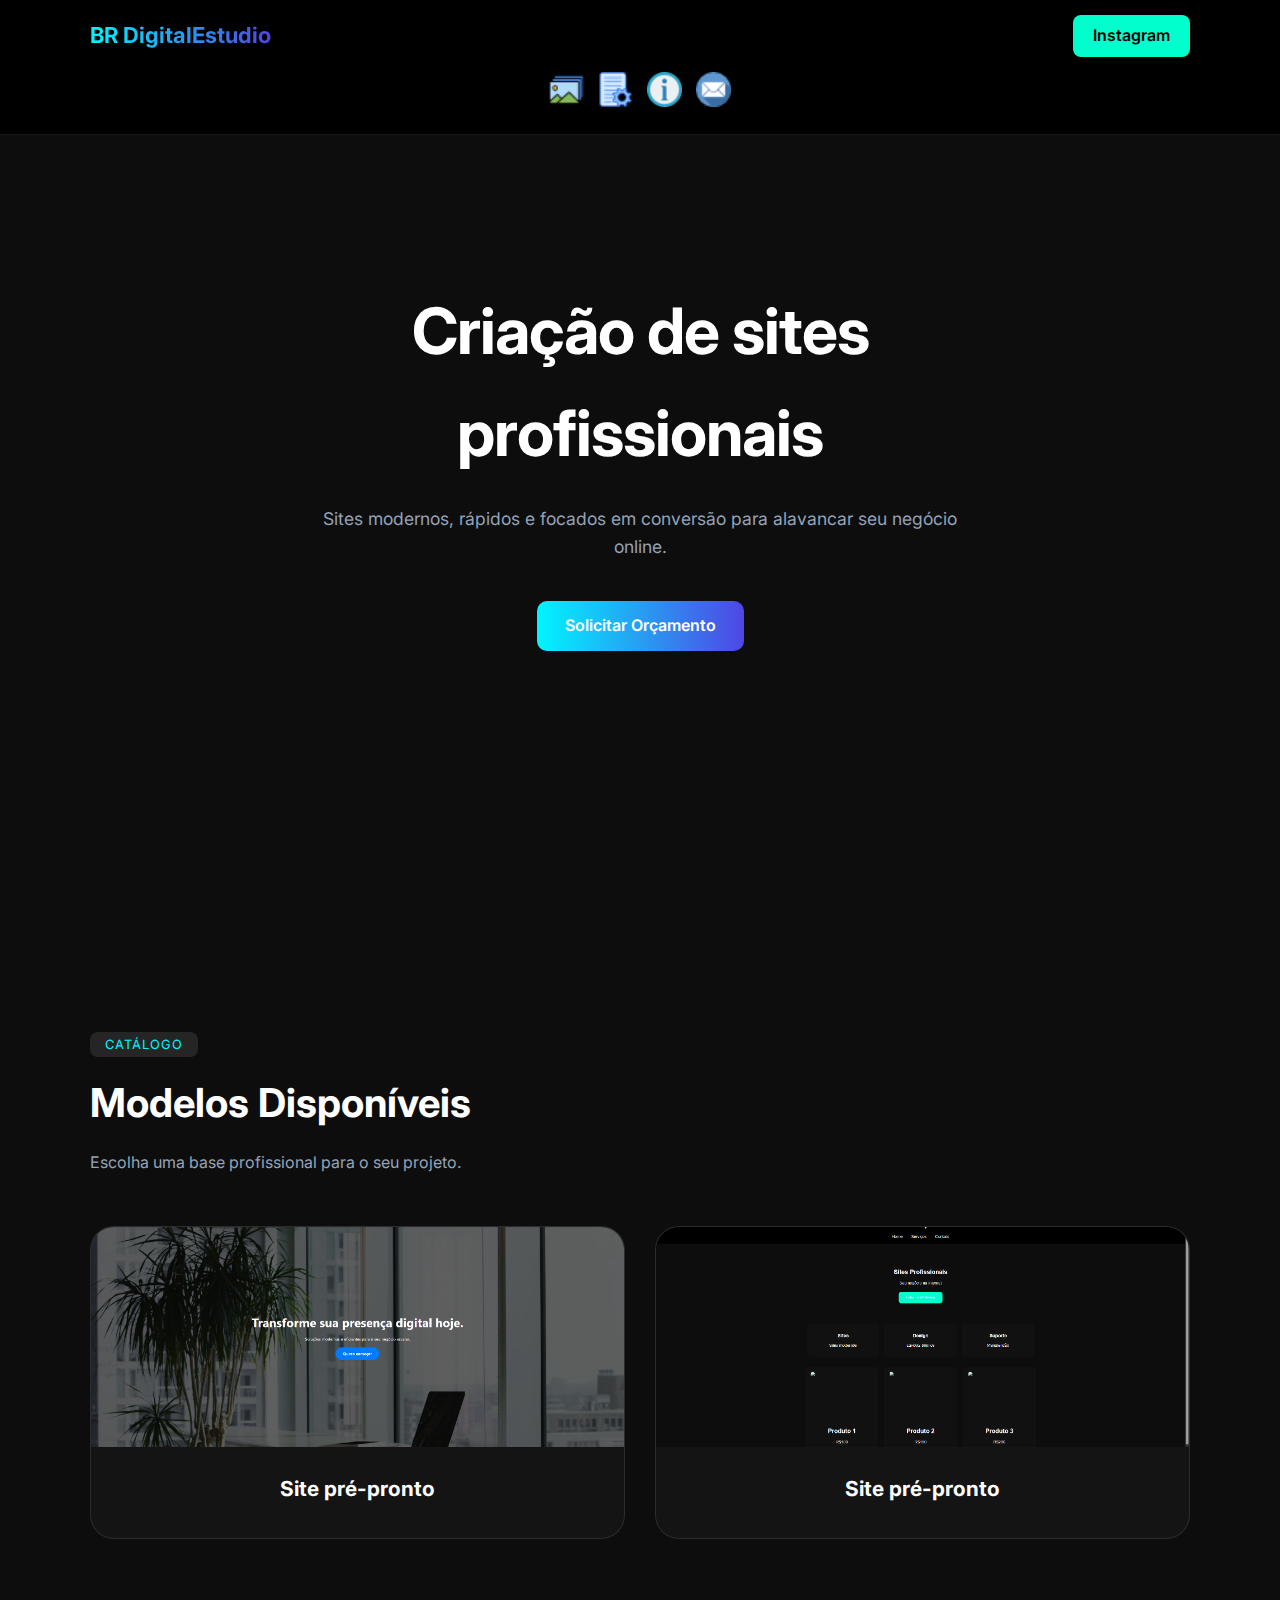
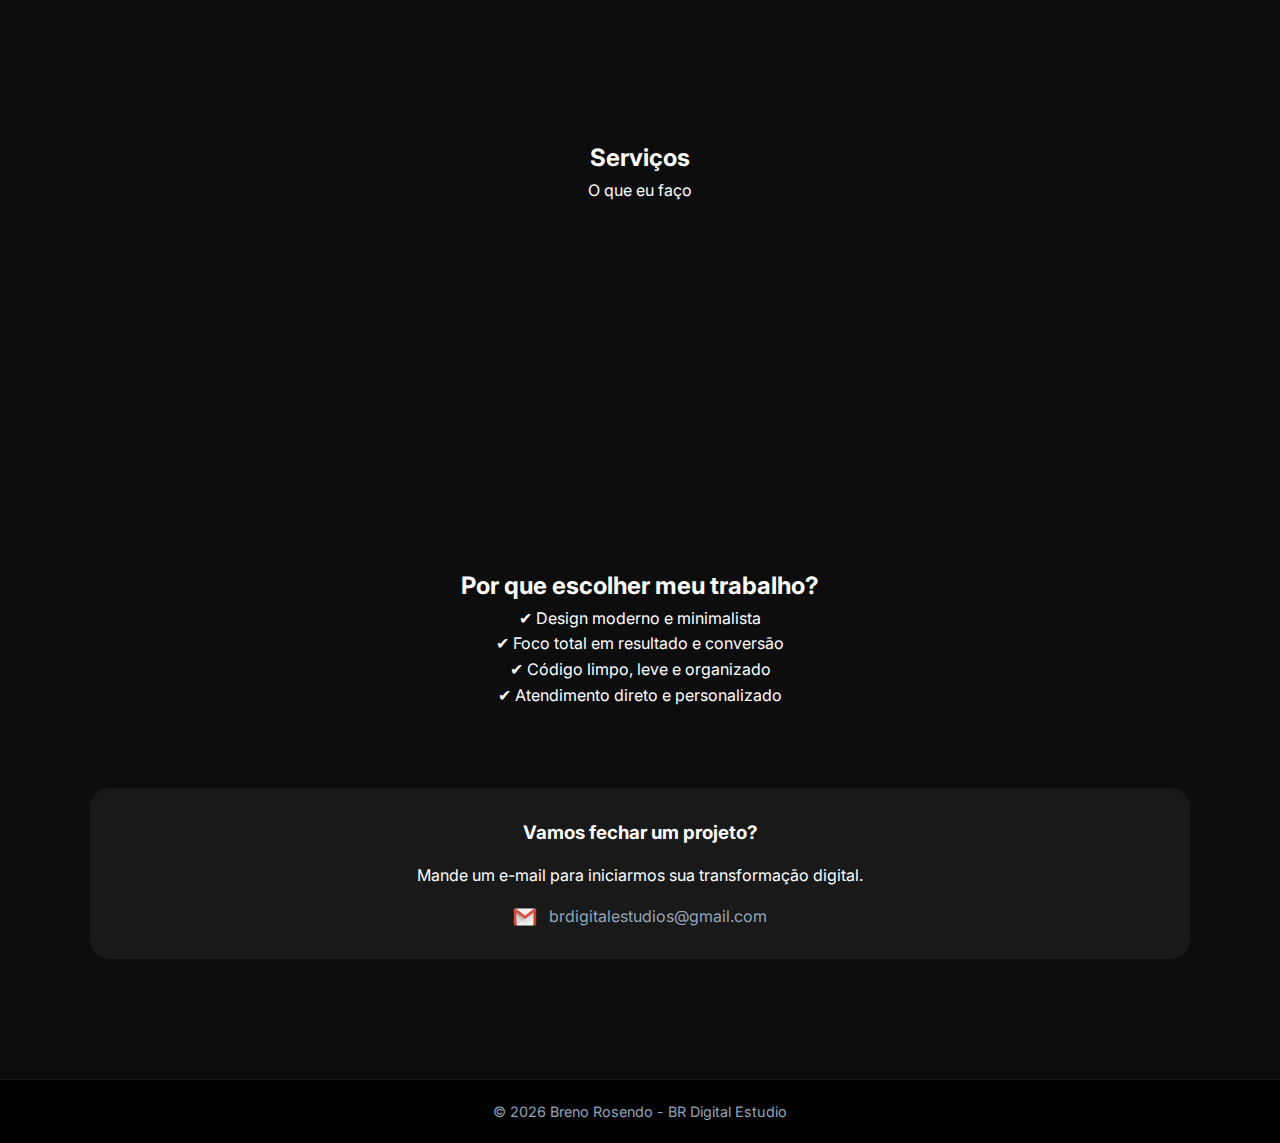
<file: index.html>
<!DOCTYPE html>
<html lang="pt-br">
<head>
    <meta charset="UTF-8">
    <meta name="viewport" content="width=device-width, initial-scale=1.0">
    <title>Breno Rosendo | Web Designer - Sites Profissionais</title>
    <meta name="description" content="Especialista em criação de sites modernos, Landing Pages e performance digital. Alavanque seu negócio hoje.">

    <link rel="stylesheet" href="style.css">
    <link href="https://fonts.googleapis.com/css2?family=Inter:wght@400;600;700&display=swap" rel="stylesheet">
    <link rel="shortcut icon" href="icone.ico" type="image/x-icon">
</head>
<body>

<header>
    <nav class="container nav">
        <div class="logo">BR Digital<span>Estudio</span></div>
        <a href="https://www.instagram.com/br_digital_estudio/" target="_blank" class="btn-nav">Instagram</a>
    </nav>

    <div class="meu-menu">
        <a href="#portfolio" title="Portifolio" class="btn-secundary"><img src="icones/arquivos-de-imagem.png" alt="Ícone Imagem"></a>
        <a href="#services" title="Serviços" class="btn-secundary"><img src="icones/servico-de-gerenciamento.png" alt="Ícone Serviços"></a>
        <a href="#about" title="Sobre" class="btn-secundary"><img src="icones/em-formacao.png" alt="Ícone Informações"></a>
        <a href="#contato" title="Contato" class="btn-secundary"><img src="icones/o-email (2).png" alt="Ícone Contato"></a>
    </div>
</header>

<main>
    <section class="hero">
        <div class="container">
            <h1>Criação de sites <span>profissionais</span></h1>
            <p>Sites modernos, rápidos e focados em conversão para alavancar seu negócio online.</p>
            <div class="hero-btns">
                <a href="orçamento.html" class="btn-pri">Solicitar Orçamento</a>
            </div>
        </div>
    </section>

<section class="portfolio" id="portfolio">
    <div class="container">
        <div class="portfolio-header">
            <span class="badge">Catálogo</span>
            <h2>Modelos Disponíveis</h2>
            <p>Escolha uma base profissional para o seu projeto.</p>
        </div>

        <div class="portfolio-grid">
            <div class="portfolio-item">
                <div class="thumb">
                    <img src="fotos lojas simples/Captura de tela 2026-02-21 165204.png" alt="Page Pré-pronta mostruario">
                    <div class="overlay">
                    </div>
                </div>
                <div class="portfolio-info">
                    <h3>Site pré-pronto</h3>
                </div>
            </div>

            <div class="portfolio-item">
                <div class="thumb">
                    <img src="fotos lojas simples/Captura de tela 2026-02-21 160146.png" alt="Page Pré-pronta mostruario">
                    <div class="overlay">
                    </div>
                </div>
                <div class="portfolio-info">
                    <h3>Site pré-pronto</h3>
                </div>
            </div>
        </div>
    </div>
</section>

    <section class="services" id="services">
        <div class="container">
            <h2>Serviços</h2>
                <span class="subtitle">O que eu faço</span>
            <div class="cards">
                <div class="card">
                    <div class="icon-box">🚀</div>
                    <h3>Landing Pages</h3>
                    <p>Páginas estratégicas focadas em gerar vendas e captar novos leads.</p>
                </div>
                <div class="card">
                    <div class="icon-box">🏢</div>
                    <h3>Sites Institucionais</h3>
                    <p>Uma presença digital sólida e profissional para transmitir confiança à sua empresa.</p>
                </div>
                <div class="card">
                    <div class="icon-box">⚡</div>
                    <h3>Otimização SEO</h3>
                    <p>Sites ultra-rápidos e preparados para aparecer no topo das buscas do Google.</p>
                </div>
            </div>
        </div>
    </section>

    <section class="about" id="about">
        <div class="container about-grid">
            <div class="about-text">
                <h2>Por que escolher meu trabalho?</h2>
                <ul class="check-list">
                    <li>✔ Design moderno e minimalista</li>
                    <li>✔ Foco total em resultado e conversão</li>
                    <li>✔ Código limpo, leve e organizado</li>
                    <li>✔ Atendimento direto e personalizado</li>
                </ul>
            </div>
        </div>
    </section>

    <section class="contato-container" id="contato">
        <div class="container">
            <div class="contato-card">
                <h3>Vamos fechar um projeto?</h3>
                <p>Mande um e-mail para iniciarmos sua transformação digital.</p>
                <div class="contato-info">
                    <img src="icones/gmail (1).png" alt="Gmail icon"> 
                    <span>brdigitalestudios@gmail.com</span>
                </div>
            </div>
        </div>
    </section>
</main>

<footer>
    <p>© 2026 Breno Rosendo - BR Digital Estudio</p>
</footer>

<script src="script.js"></script>
</body>
</html>
</file>
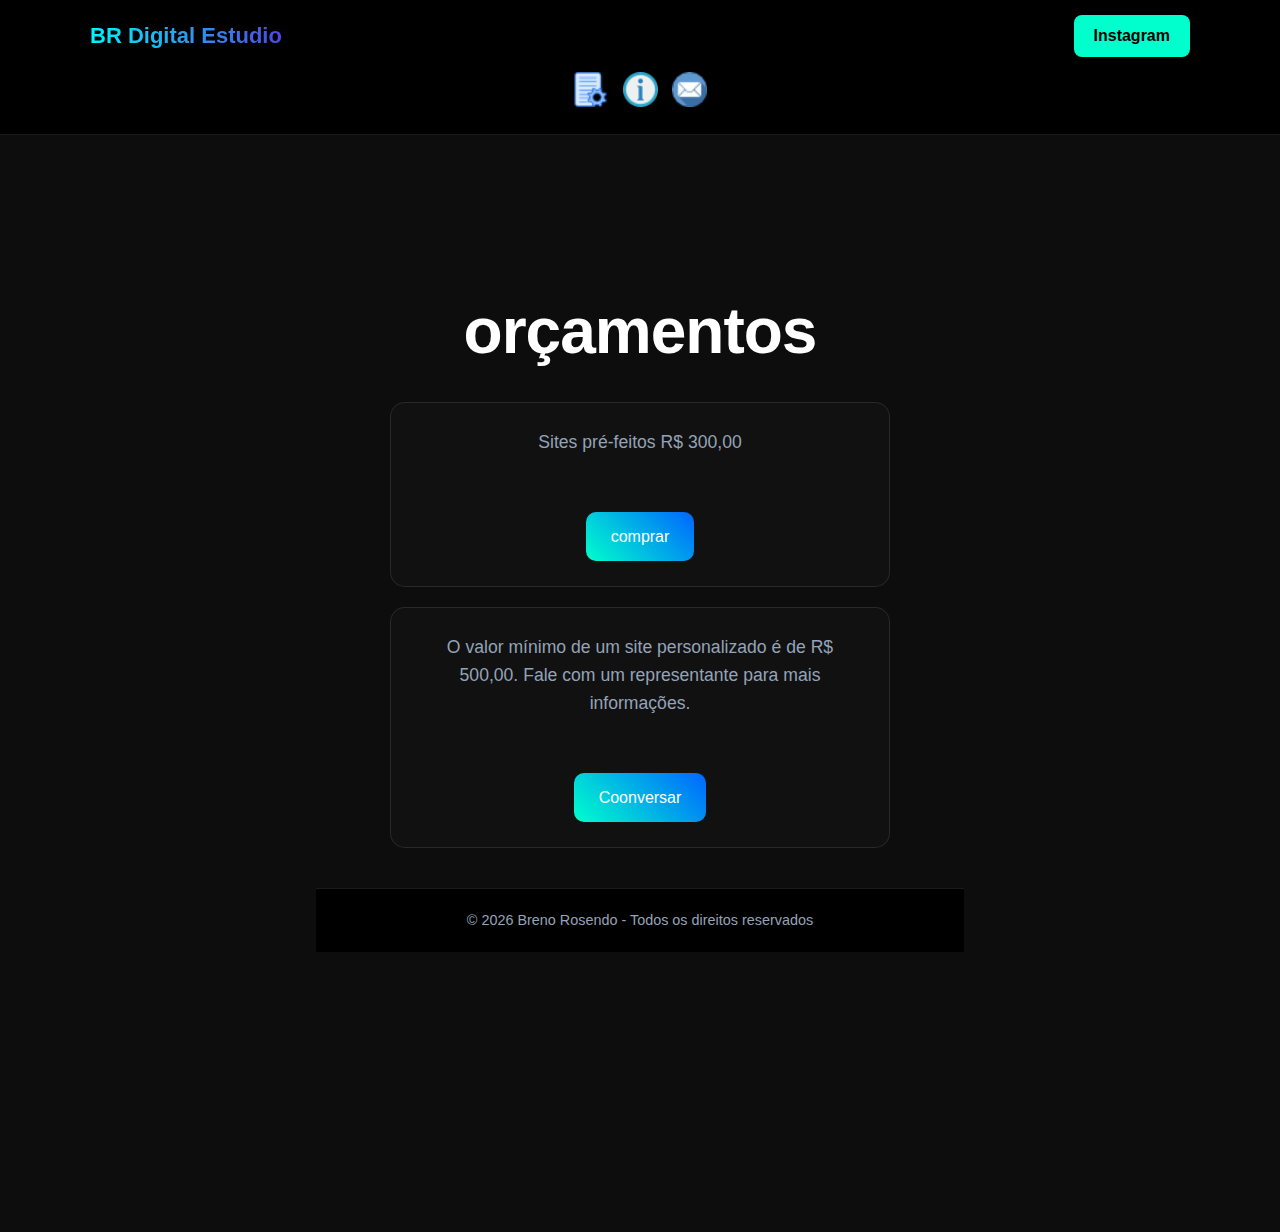
<file: orçamento.html>
<!DOCTYPE html>
<html lang="pt-br">
<head>
    <meta charset="UTF-8">
    <meta name="viewport" content="width=device-width, initial-scale=1.0">
    <link rel="shortcut icon" href="icone.ico" type="image/x-icon">
    <link rel="stylesheet" href="style.css">
    <title>Orçamento</title>
</head>

<body>
     <header>
    <div class="container nav">
        <div class="logo"><a href="index.html" class="btn-secundary" style="text-decoration: none;">BR Digital Estudio</a></div>
        <a href="index.html" class="btn-secundary"></a>
        <a href="https://www.instagram.com/br_digital_estudio/" target="_blank" class="btn-nav">
            Instagram
        </a>
    </div>
    <div class="meu-menu">
        <a href="index.html#services" class="btn-secundary"><img src="icones/servico-de-gerenciamento.png" alt="serviços"></a>
        <a href="index.html#about" class="btn-secundary"><img src="icones/em-formacao.png" alt="informação"></a>
        <a href="index.html#contato" class="btn-secundary"><img src="icones/o-email (2).png" alt=""></a>
    </div>
</header>

<section class="hero">
    <div class="container">
        <h1>orçamentos</h1>
    <div class="caixa-orcamento" onclick="mostrarBotao(this)">
        <p>Sites pré-feitos R$ 300,00 </p>
        <a href="https://mpago.la/1soSbs2" target="_blank" class="botao-comprar econdido">comprar</a>
            <button class="botao-comprar escondido" onclick="event.stopPropagation">Comprar</button>
    </div>
 <div class="caixa-orcamento" onclick="mostrarBotaoPersonalizado(this)">
        <p>O valor mínimo de um site personalizado é de R$ 500,00. Fale com um representante para mais informações. </p>
        <a href="https://www.instagram.com/br_digital_estudio/" target="_blank" class="botao-comprar">Coonversar</a>
        <button class="botao-comprar escondido" onclick="event.stopPropagation">conversar</button>
    </div>
        <footer>
    © 2026 Breno Rosendo - Todos os direitos reservados        
    </footer>
</section>
<script src="script.js"></script>
</body>
</html>
</file>
<file: style.css>
/* Configurações de Design (Fácil de mudar) */
:root {
    --primary-grad: linear-gradient(90deg, #00f5ff, #4f46e5);
    --bg-dark: #0f172a;
    --bg-darker: #0b1120;
    --glass: rgba(255, 255, 255, 0.05);
    --glass-border: rgba(255, 255, 255, 0.1);
    --text-main: #ffffff;
    --text-dim: #94a3b8;
    --neon-shadow: 0 0 20px rgba(0, 245, 255, 0.3);
}

* {
    margin: 0;
    padding: 0;
    box-sizing: border-box;
    font-family: 'Inter', sans-serif;
}

html {
    scroll-behavior: smooth;
}

body {
    background: linear-gradient(135deg, var(--bg-dark), var(--bg-darker));
    color: var(--text-main);
    line-height: 1.6;
    overflow-x: hidden;
}

/* CONTAINER PADRÃO */
.container {
    width: 90%;
    max-width: 1200px;
    margin: 0 auto;
}

/* HEADER & NAVEGAÇÃO */
header {
    width: 100%;
    background: rgba(15, 23, 42, 0.8);
    backdrop-filter: blur(12px);
    padding: 15px 0;
    position: fixed;
    top: 0;
    z-index: 1000;
    border-bottom: 1px solid var(--glass-border);
}

.nav {
    display: flex;
    justify-content: space-between;
    align-items: center;
}

.logo {
    font-weight: 700;
    font-size: 1.5rem;
    background: var(--primary-grad);
    background-clip: text;
    -webkit-background-clip: text;
    -webkit-text-fill-color: transparent;
}

/* HERO SECTION */
.hero {
    padding: 280px !important;
    text-align: center;
}

.hero h1 {
    font-size: clamp(2.5rem, 8vw, 4rem); /* Ajusta conforme a tela */
    margin-bottom: 20px;
    letter-spacing: -1px;
}

.hero p {
    color: var(--text-dim);
    max-width: 700px;
    margin: 0 auto 40px;
    font-size: 1.1rem;
}

/* BOTÕES REUTILIZÁVEIS */
.btn-pri, .btn-nav {
    text-decoration: none;
    padding: 12px 28px;
    border-radius: 10px;
    background: var(--primary-grad);
    color: white;
    font-weight: 600;
    transition: all 0.3s ease;
    display: inline-block;
}

.btn-pri:hover, .btn-nav:hover {
    transform: translateY(-3px);
    box-shadow: var(--neon-shadow);
    filter: brightness(1.1);
}

/* CARDS DE SERVIÇOS */
.services { padding: 100px 0; text-align: center; }

.cards {
    display: grid;
    grid-template-columns: repeat(auto-fit, minmax(300px, 1fr));
    gap: 25px;
    margin-top: 50px;
}

.card {
    background: var(--glass);
    padding: 40px;
    border-radius: 20px;
    border: 1px solid var(--glass-border);
    transition: 0.4s cubic-bezier(0.175, 0.885, 0.32, 1.275);
}

.card:hover {
    transform: translateY(-10px);
    background: rgba(255, 255, 255, 0.08);
    border-color: #00f5ff;
    box-shadow: var(--neon-shadow);
}

/* SEÇÃO ORÇAMENTO (Unificada) */
.caixa-orcamento {
    background: var(--glass);
    border: 1px solid var(--glass-border);
    padding: 40px;
    border-radius: 24px;
    margin: 40px auto;
    max-width: 800px;
    text-align: center;
    transition: 0.3s;
}

.caixa-orcamento:hover {
    border-color: #4f46e5;
    background: rgba(79, 70, 229, 0.05);
}

/* CONTATO */
.contato-container {
    padding: 80px 0;
}

.contato-card {
    background: var(--glass);
    border-radius: 20px;
    padding: 30px;
    display: flex;
    flex-direction: column;
    align-items: center;
    gap: 15px;
}

.contato-info {
    display: flex;
    align-items: center;
    gap: 12px;
    color: var(--text-dim);
}

/* FOOTER */
footer {
    padding: 50px 0;
    text-align: center;
    color: var(--text-dim);
    font-size: 0.9rem;
    border-top: 1px solid var(--glass-border);
}

/* RESPONSIVIDADE (MOBILE) */
@media (max-width: 760px) {
    .nav { flex-direction: column; gap: 10px; }
    .hero h1 { font-size: 2.5rem; }
    .btn-pri { width: 200px; }
}
/* ===== GERAL ===== */

body{
margin:0;
font-family:Arial;
background:#0d0d0d;
color:white;
text-align:center;
}

/* ===== HEADER ===== */

header{

background:black;
padding:15px;

}

.container{

max-width:1100px;
margin:auto;

}

.nav{

display:flex;
justify-content:space-between;
align-items:center;

}

.logo{

font-size:22px;
font-weight:bold;

}

.btn-nav{

background:#00ffcc;
padding:8px 20px;
border-radius:8px;
text-decoration:none;
color:black;

}

.btn-secundary{

color:white;
text-decoration:none;

}

/* ===== MENU ICONES ===== */

.meu-menu{

margin-top:10px;

}

.meu-menu img{

width:35px;
margin:5px;

}

/* ===== HERO ===== */

.hero{

padding:50px;

}

/* ===== ORÇAMENTOS ===== */

.caixa-orcamento{

background:#111;
padding:25px;
margin:20px auto;
max-width:500px;
border-radius:15px;
cursor:pointer;

transition:0.3s;

}

.caixa-orcamento:hover{

transform:scale(1.03);
box-shadow:0px 0px 10px #00ffcc;

}


/* ===== BOTÃO ===== */

.botao-comprar{

display:inline-block;
margin-top:15px;
padding:12px 25px;
border-radius:10px;
background:linear-gradient(45deg,#00ffcc,#0066ff);
color:white;
text-decoration:none;
border:none;
cursor:pointer;

}


/* ===== ESCONDIDO ===== */

.escondido{

display:none;

}


/* ===== FOOTER ===== */

footer{

margin-top:40px;
padding:20px;
background:black;

}

ul {
    list-style: none !important;
    padding: 0 !important;
    margin: 0 !important;
}

/* Garante que os itens da lista fiquem alinhados corretamente */
li {
    list-style-type: none !important;
}

/* SEÇÃO PORTFÓLIO */
.portfolio {
    padding: 100px 0;
    background: transparent;
}

.portfolio-header {
    text-align: left;
    margin-bottom: 50px;
}

.badge {
    background: rgba(255, 255, 255, 0.1);
    padding: 5px 15px;
    border-radius: 8px;
    font-size: 0.8rem;
    text-transform: uppercase;
    color: #00f5ff;
    letter-spacing: 1px;
}

.portfolio-header h2 {
    font-size: 2.5rem;
    margin: 15px 0;
    color: #fff;
}

.portfolio-header p {
    color: #94a3b8;
}

/* GRID E ITEMS */
.portfolio-grid {
    display: grid;
    grid-template-columns: repeat(auto-fit, minmax(320px, 1fr));
    gap: 30px;
}

.portfolio-item {
    background: rgba(255, 255, 255, 0.03);
    border: 1px solid rgba(255, 255, 255, 0.1);
    border-radius: 24px;
    overflow: hidden;
    transition: all 0.4s ease;
}

.portfolio-item:hover {
    transform: translateY(-10px);
    border-color: #00f5ff;
    box-shadow: 0 10px 30px rgba(0, 245, 255, 0.2);
}

.thumb {
    position: relative;
    height: 220px;
    overflow: hidden;
}

.thumb img {
    width: 100%;
    height: 100%;
    object-fit: cover;
    transition: 0.5s ease;
}

/* Efeito de Vidro no Hover */
.overlay {
    position: absolute;
    top: 0;
    left: 0;
    width: 100%;
    height: 100%;
    background: rgba(15, 23, 42, 0.7);
    backdrop-filter: blur(5px);
    display: flex;
    align-items: center;
    justify-content: center;
    opacity: 0;
    transition: 0.3s ease;
}

.portfolio-item:hover .overlay {
    opacity: 1;
}

.portfolio-item:hover .thumb img {
    transform: scale(1.1);
}

.portfolio-info {
    padding: 25px;
}

.portfolio-info h3 {
    font-size: 1.3rem;
    margin-bottom: 8px;
    color: #fff;
}

.portfolio-info p {
    color: #94a3b8;
    font-size: 0.9rem;
}
</file>
